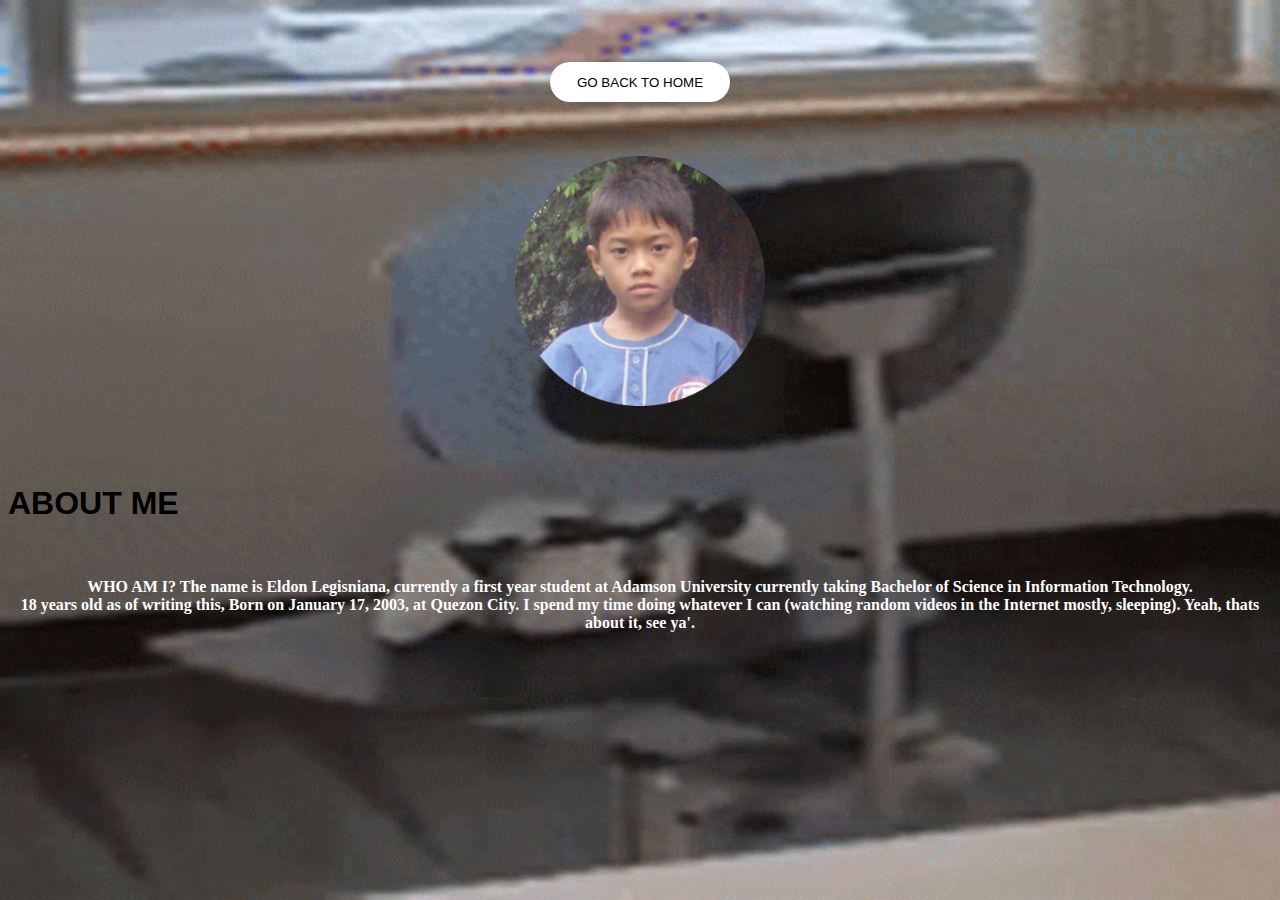
<file: about.html>
<!DOCTYPE html>
<html>
	<head>
		<meta charset="utf-8">
		<link rel="stylesheet" href="about.css"/>
	</head>
	<body background="rei.gif">
		<br />
		<br />
		<br />
		<center>
		<div class="about-text2">
				<button onclick="window.location.href='index.html';">GO BACK TO HOME</button>
			</center>
        </div>
		
		<br/>
		<br/>
		<br/>
			<center>
				<img src="AKO TO.png" class="ako">
			</center>
		<br/>
		<br/>
		<br/>
		
		
		<div class="header">
			<h1>ABOUT ME</h2>
		</div>
		<br>
		<center><p style="color:white"><strong>WHO AM I? The name is Eldon Legisniana, currently a first year student at Adamson University currently taking Bachelor of Science in Information Technology. <br>
18 years old as of writing this, Born on January 17, 2003, at Quezon City. I spend my time doing whatever I can (watching random videos in the Internet mostly, sleeping). Yeah, thats about it, see ya'.<br>
</p></center></strong>
	</body>
</html>
</file>
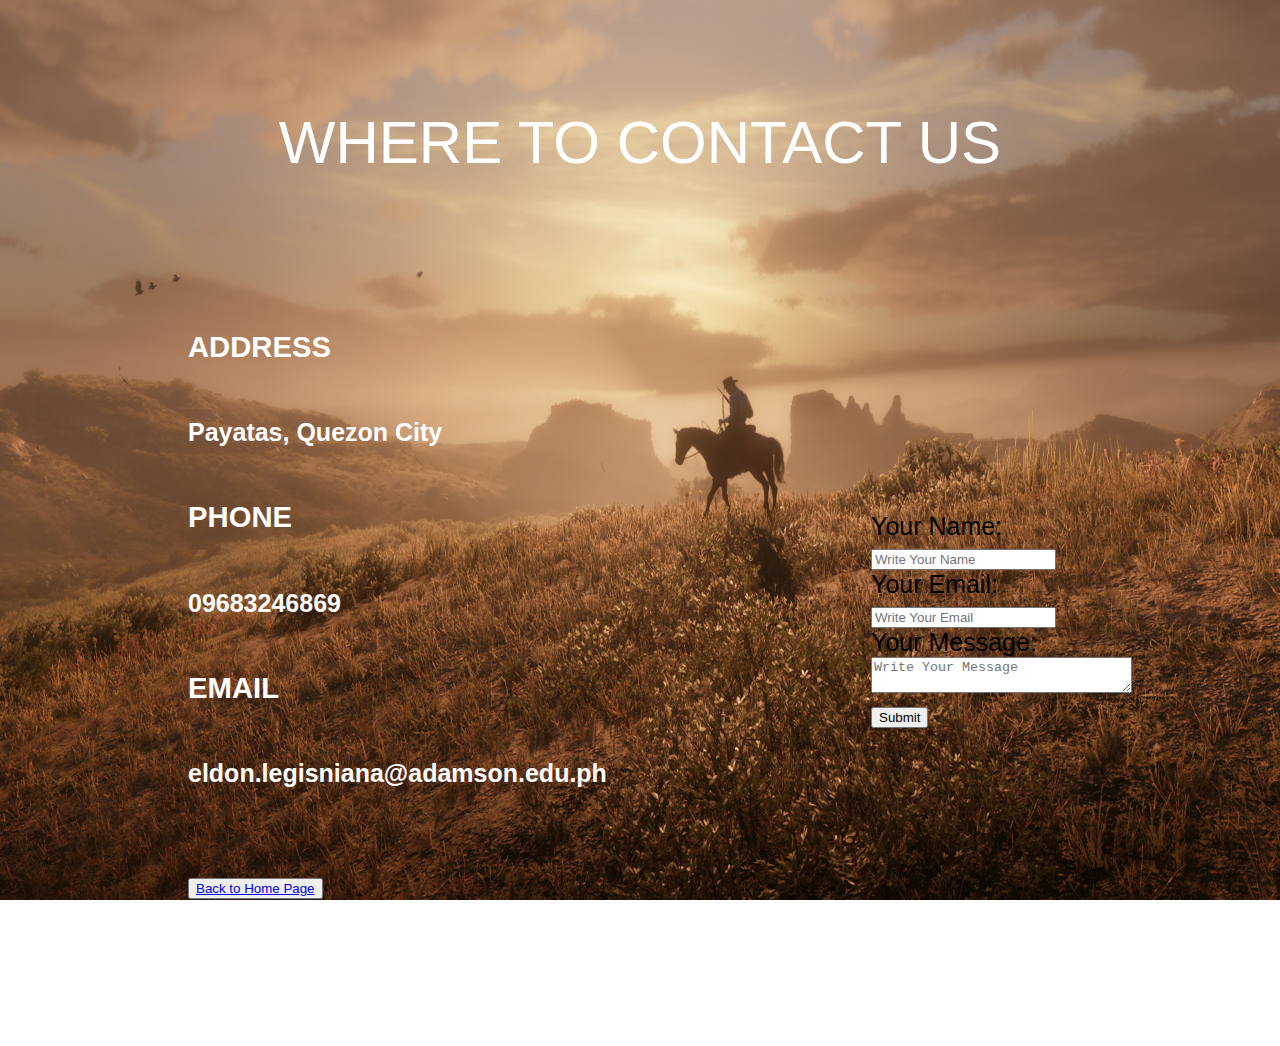
<file: contacts.html>
<!DOCTYPE html>
<html>
<head>
<title> CONTACT US </title>
<link rel="stylesheet" href="contactstyle.css">
</head>


<body>
	<section class="Contact">
		<div class="content">
			<h2>WHERE TO CONTACT US</h2>
		</div>
		<div class="container">
		<div class="contactinfo">
		  <div class="box">
		  	<div class="icon"></i></div>
		  	<div class="text">
		  		<h3>ADDRESS</h3>
		  		<p> Payatas, Quezon City</p>
		   </div>
		</div>
		<div class="box">
			<div class="icon"></i></div>
			<div class="text">
				<h3>PHONE</h3>
				<p>09683246869</p>
			</div>
		  </div>
		  <div class="box">
			<div class="icon"></i></div>
			<div class="text">
				<h3>EMAIL</h3>
				<p>eldon.legisniana@adamson.edu.ph</p>
				<h1><button><a href = "index.html">Back to Home Page</a></button></h1>
			</div>
		  </div>
		</div>
		<div class="contactForm"> 
			<form class="Form" action="mailto:eldon.legisniana@adamson.edu.ph" method="post" enctype="text/plain"> 
<label>Your Name: </label>
<input type="text" name="yourName" value="" placeholder="Write Your Name"><br>
<label>Your Email: </label>
<input type="email" name="yourEmail" value="" placeholder="Write Your Email"><br>
<label>Your Message: </label><br>
<textarea class="Input" name="yourMessage" row="10" cols="30" placeholder="Write Your Message"></textarea><br>
<input type="submit" name="">
</form>
     </div>
</section>
</body>
</html>
</file>
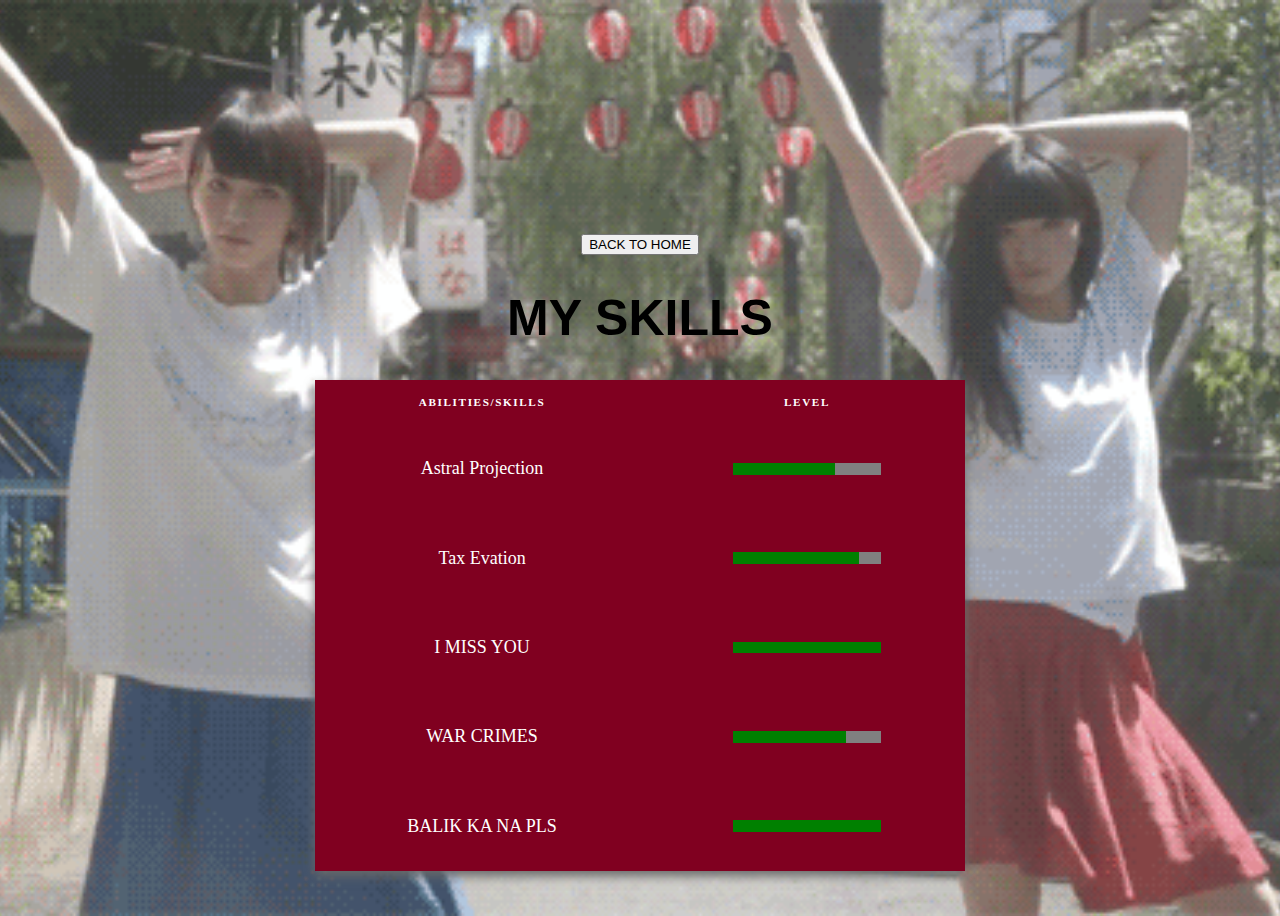
<file: skills.html>
<!DOCTYPE html>
<html>
<head>
    <meta charset="utf-8">
    <title></title>
    <link rel="stylesheet" type="text/css" href="skills.css">
</head>
<body>
    <br>
    <br>
    <div class="table-body">
        <center>
		<button onclick="window.location.href='index.html';">BACK TO HOME</button>
        <h1>MY SKILLS</h1>
        </center>
        <table>
            <thead>
                <tr>
                <th>ABILITIES/SKILLS</th>
                <th>LEVEL</th>
                </tr>
            </thead>
            <tbody>
                <tr>
                    <td>
                        <p class="skill">Astral Projection</p>
                    </td>
                    <td>
                        <progress class="skilllevel" value="69" max="100"> 32% </progress></td>
                </tr>
                <tr>
                    <td>
                        <p class="skill">Tax Evation</p>
                    </td>
                    <td>
                        <progress class="skilllevel" value="85" max="100"> 32% </progress></td>
                </tr>
                <tr>
                    <td>
                        <p class="skill">I MISS YOU</p>
                    </td>
                    <td>
                        <progress class="skilllevel" value="100" max="100"> 32% </progress></td>
                </tr>
                <tr>
                    <td>
                        <p class="skill">WAR CRIMES</p>
                    </td>
                    <td>
                        <progress class="skilllevel" value="76" max="100"> 32% </progress></td>
                </tr>
                <tr>
                    <td>
                        <p class="skill">BALIK KA NA PLS</p>
                    </td>
                    <td>
                        <progress class="skilllevel" value="100" max="100"> 32% </progress></td>
                </tr>

            </tbody>
        </table>
        </div>

</body>
</html>
</file>
<file: about.css>
body{
    background-repeat: no repeat;
    background-attachment: fixed;
    background-size: 100% 100%;
}
.about-text2 {
    font-family: calibri;
    width: 50%;
}

.about-text2 button {
        width: 180px;
        height: 40px;
        border-radius: 20px;
        border: none;
        outline: none;
        background-color: white;
		
		
}

.about-text2 button:hover {
        background-color: #800020;
        transition: all ease 0.3s;
}

}

.header{
	padding-left: 170px;
	margin: 10px;
}

.header h1{
	font-family: Arial;
	font-size: 80px
	color:  white;
}

.ako{
	width: 250px;
	height: 250px;
}
</file>
<file: contactstyle.css>
body {
	background-image: url("contacts.jpg");
	background-repeat: no repeat;
	background-attachment: fixed;
	background-size: 100% 100%;
}

.Contact{

    position: relative;
    min-height: 80vh;
    padding: 50px 100px;
    display: flex;
	font-family: Arial;
    justify-content: center;
    align-items: center;
    flex-direction: column;
    font-size: 25px;
    color: white;
}

.Contact .content{
	max-width: 800px;
	text-align: left;
	
}

.Contact .content h2 {
	font-size: 60px;
	font-weight: 500;
	color: white;
}

.Contact .content p {
	font-weight: 300;
	color: white; 
}

.container {
	width: 100%;
	display: flex;
	justify-content: center;
	align-items: center;
	margin-top: 25px;
}

.container .contactinfo{
	width: 1000px;
	display: flex;
	flex-direction: column;
	
}

.container .contactinfo {
	position: relative;
	padding: 50px;
	display: flex;
	
}


.container .contactinfo .text{
	display: flex;
	font-family: Arial;
	margin-left: 30px;
	font-size: 25px;
	flex-direction: column;
	font-weight: bold;
	
	

}

.contactForm{
	width: 25%;
	padding: 40px;
	background: white;
	background-color: transparent;
	color: black;
}

.contactForm h2 {
	font-size: 30px;
	color: #333;
	font-weight: bold;
}

.contactForm .inputbox {
	position: relative;
	width: 100%;
	margin-top: 10px;

}

.contactForm .inputbox input,
 .contactForm .inputbox textarea
 {
	width: 100%;
	padding: 5px 0;
	font-size: 16px;
	margin: 10px 0;
	border: none;
   border-bottom: 2px solid #333;
   outline: none;
   resize: none;
}

.contactForm .inputbox span{
	position: absolute;
	left: 0;
	padding: 5px 0;
	font-size: 16px;
	margin: 10px 0;
	pointer-events: none;
	transition: 0.5s;
	color: white;
}

.contactForm .inputbox input:focus ~ span,
.contactForm .inputbox input:valid ~ span,
.contactForm .inputbox textarea:focus ~ span,
.contactForm .inputbox textarea:valid ~ span


{
	color: red;
	font-size: 12px;
	transform: translateY(-20px);
}

.contactForm .inputbox input[type="SUBMIT"]
{
	width: 100px;
	background: #00bcd4;
	color: white;
	border: none;
	cursor: pointer;
	padding: 10px;
	font-size: 18px;

}
</file>
<file: skills.css>
.table-body {
    height: 50vh;
    display: grid;
    justify-content: center;
    font-size: large;
}
body {
    display: flex;
    justify-content: center;
    align-items: center;
    min-height: 100vh;
    background-image: url("odd.gif");
      height: 100%;
    background-position: center;
    background-size: cover;
}

table {
    border-collapse: collapse;
    box-shadow: 0 5px 10px dimgray;
    background-color: #800020;
    text-align: center;
    z-index: 5;
    width: 650px;
}

th {
    padding: 1rem 2rem;
    text-transform: uppercase;
    letter-spacing: 0.1rem;
    font-size: 0.7rem;
    font-weight: 900;
    font-family: poppins;
    color: white;
    font-weight: bold;
}

h1{
    color: black;
	font-family: Arial;
	font-size: 50px;
}

td{
    padding: 2%;
    color: white;
}

.skill {
    border-radius: 5px;
    padding: 0.2rem 1rem;
    text-align: center;
    font-family: poppins;

}

.skilllevel {
    border-radius: 10px;
    padding: 0.2rem 1rem;
    text-align: center;
font-family: poppins;
}

    .about-text button {
        width: 180px;
        height: 50px;
        border-radius: 20px;
        border: none;
        outline: none;
        background-color: #800020;
    }

    .about-text button:hover {
        background-color: white;
        transition: all ease 0.3s;
}
</file>
